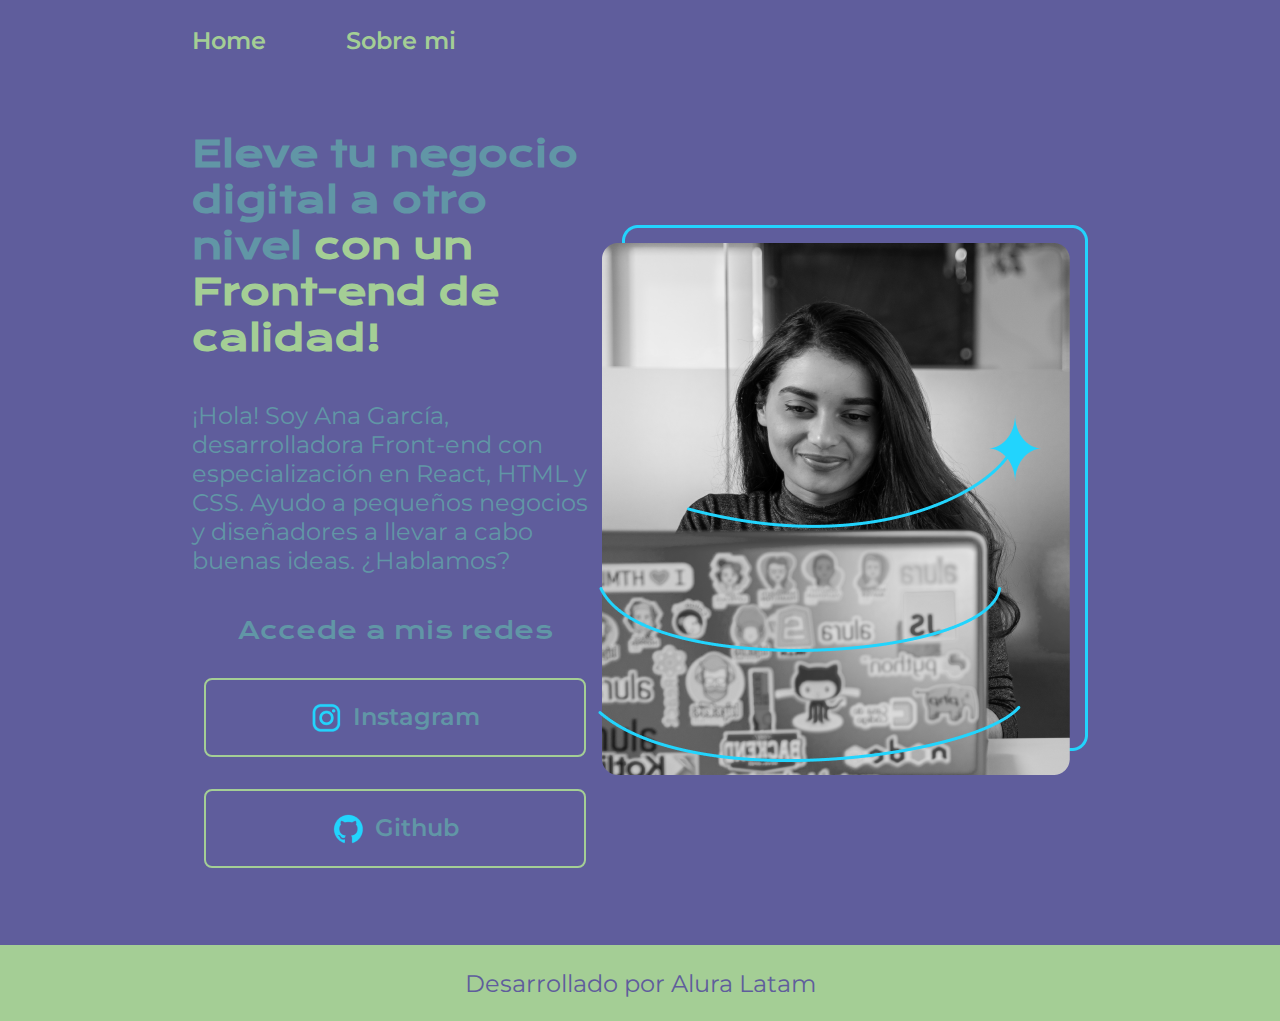
<file: index.html>
<!DOCTYPE html>
<html lang="es-mx">
<head>
        <meta charset="UTF-8">
        <meta name="viewport" content="width=device-width", initial-scale="1.0">
        <title>Portafolio</title>
        <link rel="stylesheet" href="styles/style.css"> 
</head>
<body>
    <header class="header">
        <nav class="header__menu">
            <a class="header__menu__link" href="index.html">Home</a>
            <a class="header__menu__link" href="about.html">Sobre mi</a>
        </nav>
    </header>
    <main class="presentacion">
        <section class="presentacion__contenido">
            <h1 class="presentacion__contenido__titulo">Eleve tu negocio digital a otro nivel 
                <strong class="titulo-destaque">con un Front-end de calidad!</strong></h1>
            <p class="presentacion__contenido__texto">¡Hola! Soy Ana García, desarrolladora Front-end con 
                especialización en React, HTML y CSS. Ayudo a pequeños negocios y 
                diseñadores a llevar a cabo buenas ideas. ¿Hablamos?
            </p>

            <div class="presentacion__enlaces">
                <h2 class="presentacion_enlaces_subtitulo">Accede a mis redes</h2>
                <a class="presentacion__enlaces__link" href="https://www.instagram.com"><img src="assets/instagram.png">Instagram</a>
                <a class="presentacion__enlaces__link" href="https://www.github.com"><img src="assets/github.png">Github</a>

            </div>


        </section>
            <img src="Imagem.png" alt="Imagen de Ana Garcia trabajando">
    </main>
    <footer class="footer">
        <p>Desarrollado por Alura Latam</p>
    </footer>
</body>
</html>
</file>
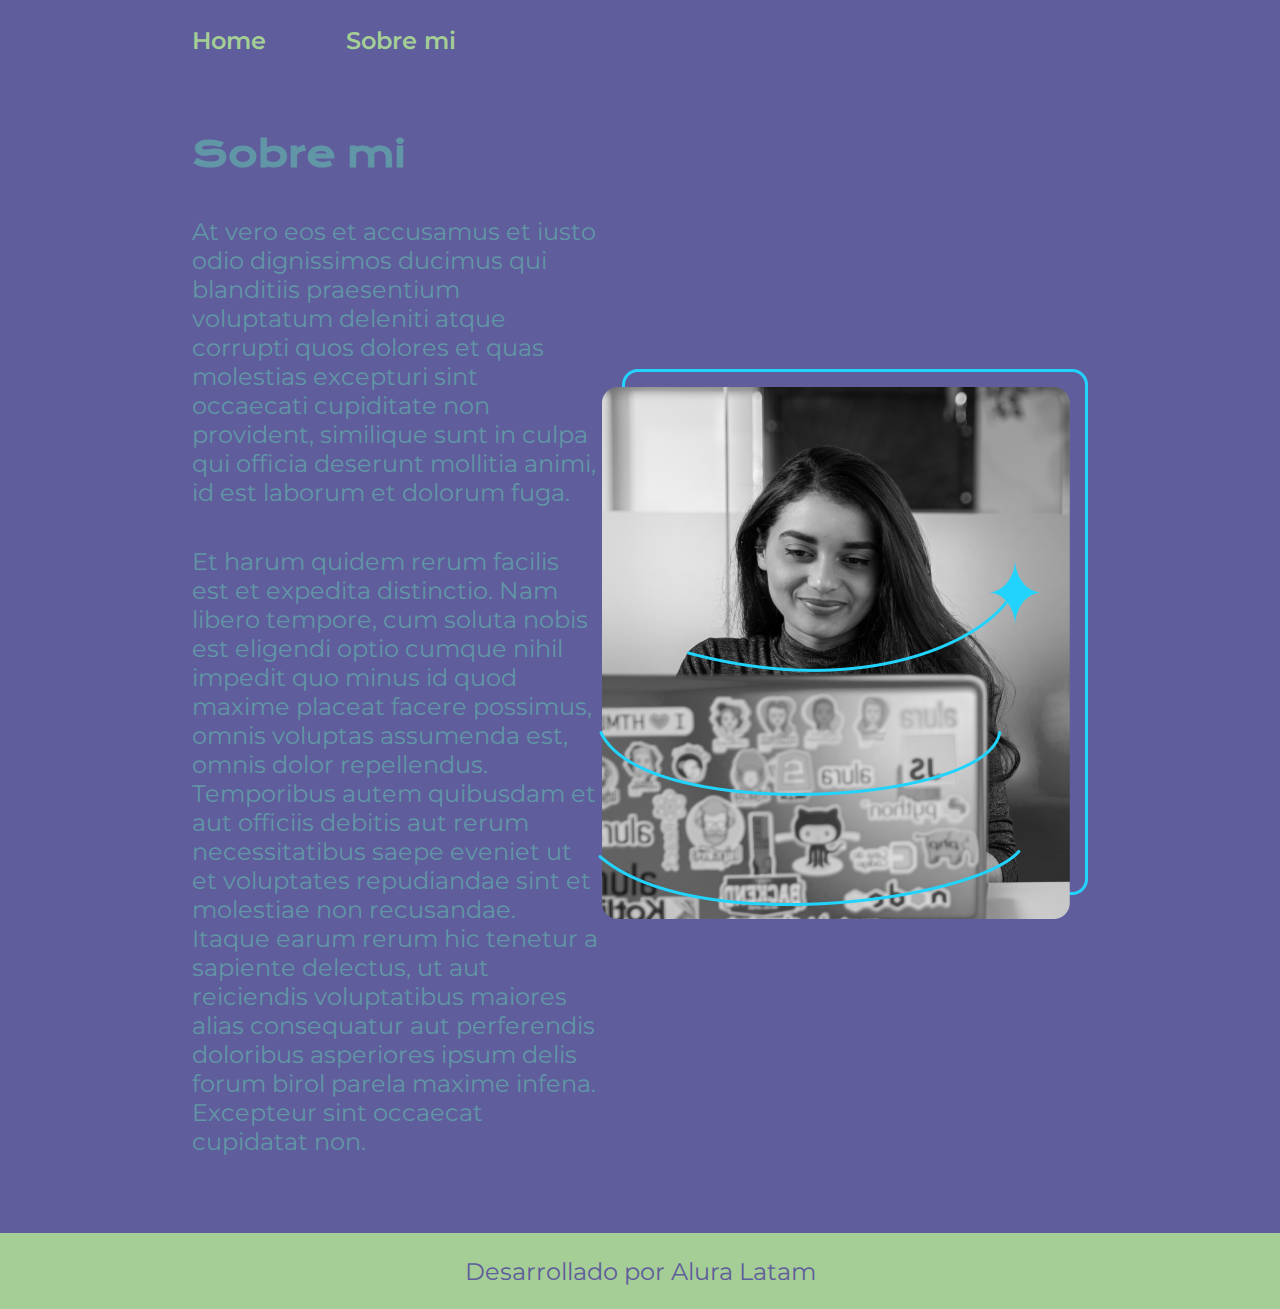
<file: about.html>
<!DOCTYPE html>
<html lang="es-mx">
<head>
    <meta charset="UTF-8">
    <meta name="viewport" content="width=device-width, initial-scale=1.0">
    <title>Sobre mi</title>
    <link rel="stylesheet" href="styles/style.css">
</head>
<body>
    <header class="header">
        <nav class="header__menu">
            <a class="header__menu__link" href="index.html">Home</a>
            <a class="header__menu__link" href="about.html">Sobre mi</a>
        </nav>
    </header>
    <main class="presentacion">

        <section class="presentacion__contenido">
            <h1 class="presentacion__contenido__titulo">Sobre mi</h1>
            <p class="presentacion__contenido__texto">
                At vero eos et accusamus et iusto odio dignissimos ducimus qui blanditiis praesentium voluptatum deleniti atque corrupti quos dolores et quas molestias excepturi sint occaecati cupiditate non provident, similique sunt in culpa qui officia deserunt mollitia animi, id est laborum et dolorum fuga.
            </p>
            <p class="presentacion__contenido__texto">
                Et harum quidem rerum facilis est et expedita distinctio. Nam libero tempore, cum soluta nobis est eligendi optio cumque nihil impedit quo minus id quod maxime placeat facere possimus, omnis voluptas assumenda est, omnis dolor repellendus. Temporibus autem quibusdam et aut officiis debitis aut rerum necessitatibus saepe eveniet ut et voluptates repudiandae sint et molestiae non recusandae. Itaque earum rerum hic tenetur a sapiente delectus, ut aut reiciendis voluptatibus maiores alias consequatur aut perferendis doloribus asperiores ipsum delis forum birol parela maxime infena. Excepteur sint occaecat cupidatat non.
            </p>
        </section>
        <img src="Imagem.png" alt="Imagen de Ana Garcia trabajando">
    </main>
    <footer class="footer">
        <p>Desarrollado por Alura Latam</p>
    </footer>
</body>
</html>
</file>
<file: styles/style.css>
@import url('https://fonts.googleapis.com/css2?family=Krona+One&family=Montserrat:ital,wght@0,100..900;1,100..900&display=swap');

:root{
    --color-primario: #5F5D9C;
    --color-secundario: #6196A6;
    --color-terciario: #A4CE95;
    --color-hover: #F4EDCC;   

    --fuente-montserrat: 'Montserrat' , sans serif;
    --fuente-krona: 'Krona One' , sans serif;
}

* {
    padding: 0;
    margin: 0;
}
body {
    box-sizing: border-box;
    background-color: var(--color-primario);
    color: var(--color-secundario);
}

.header {
    padding: 2% 0% 0% 15%;
    
}

.header__menu {
    display: flex;
    gap: 80px;

}

.header__menu__link {
    font-family: var(--fuente-montserrat);
    font-size: 24px;
    font-weight: 600;
    color: var(--color-terciario);
    text-decoration: none;
}


.presentacion {
    display: flex;
    align-items: center;
    padding: 6% 15% ;
    justify-content: space-between;
}

.presentacion__contenido {
    width: 615px;
    display: flex;
    flex-direction: column;
    gap: 40px;
}

.presentacion__contenido__titulo {
    font-size: 36px;
    font-family: var(--fuente-krona);   
}

.titulo-destaque {
    color: var(--color-terciario);
}

.presentacion__contenido__texto {
    font-size: 24px;
    font-family: var(--fuente-montserrat);
}

.presentacion__enlaces {
    display: flex;
    justify-content: space-between;
    flex-direction: column;
    align-items: center;
    gap: 32px;
}

.presentacion_enlaces_subtitulo {
    font-family: var(--fuente-krona);
    font-size: 24px;
    font-weight: 400;

}

.presentacion__enlaces__link {
    width: 378px;
    text-align: center;
    border-radius: 8px;
    font-size: 24px;
    font-weight: 600;
    padding: 21.5px 0;
    text-decoration: none;
    color: var(--color-secundario);
    font-family: var(--fuente-montserrat);
    border: 2px solid var(--color-terciario);
    display: flex;
    justify-content: center;
    gap: 10px;
}

.presentacion__enlaces__link:hover {
    background-color: var(--color-hover);
    }

.footer {
    background-color: var(--color-terciario);
    padding: 23.64px;
    color: var(--color-primario);
    text-align: center;
    font-family: var(--fuente-montserrat);
    font-size: 24px;
    font-weight: 400;
}
</file>
